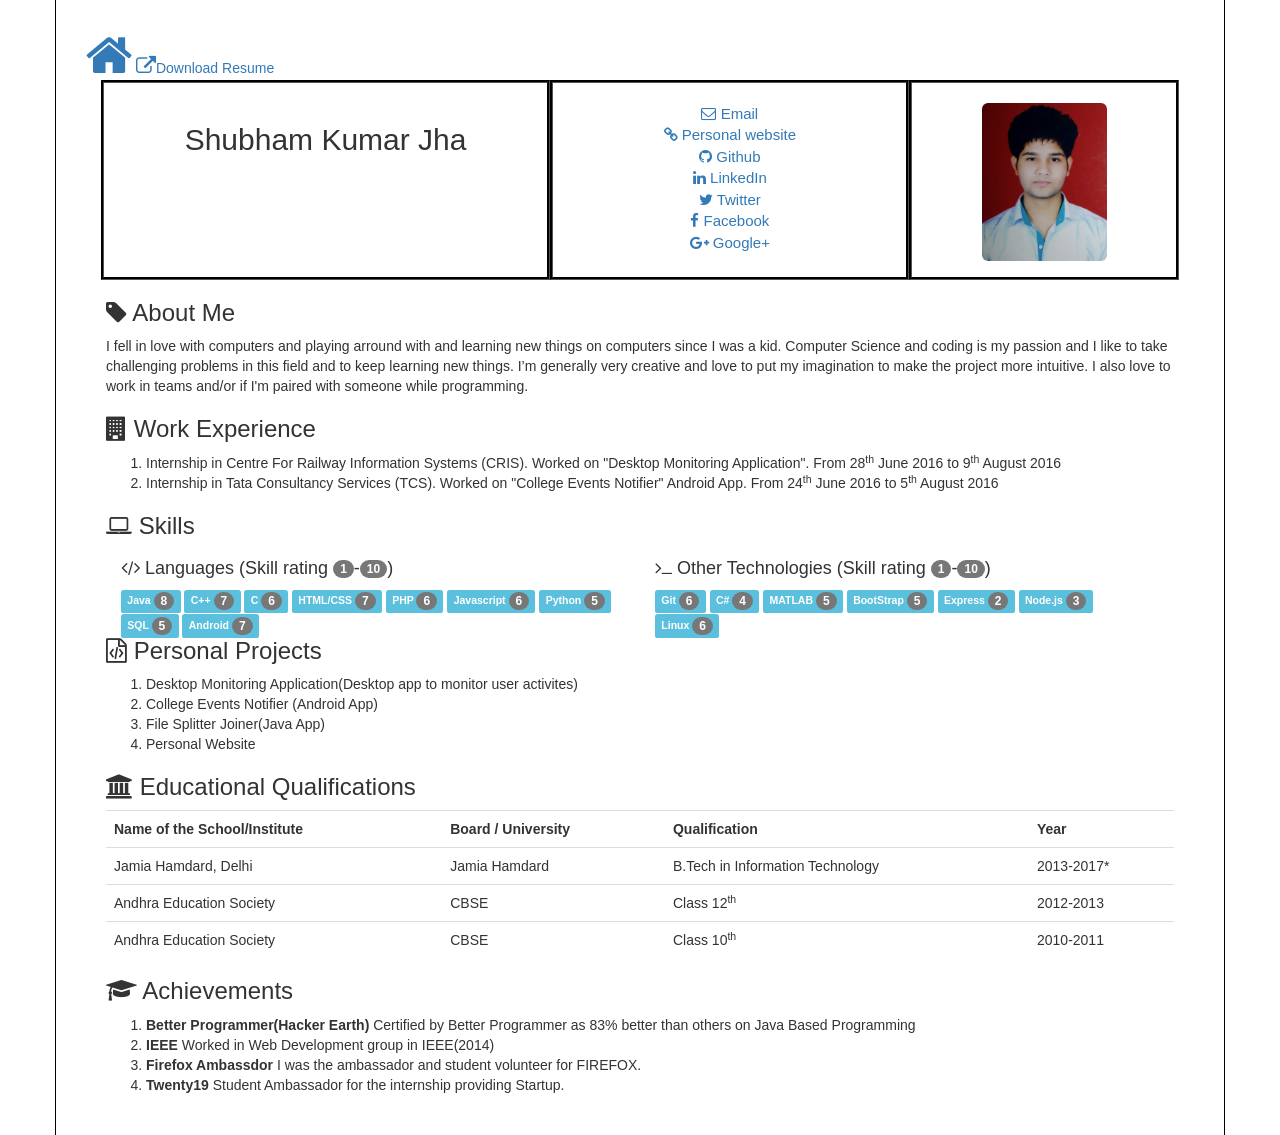
<file: Personal Website/resume.html>
<!DOCTYPE html>
<html lang="en">
  <head>
    <title>Resume - Shubham Kumar Jha</title>
    <meta charset="utf-8">
    <meta name="viewport" content="width=device-width, initial-scale=1.0, user-scalable=0">

    <link rel="stylesheet" href="https://maxcdn.bootstrapcdn.com/bootstrap/3.3.6/css/bootstrap.min.css" integrity="sha384-1q8mTJOASx8j1Au+a5WDVnPi2lkFfwwEAa8hDDdjZlpLegxhjVME1fgjWPGmkzs7" crossorigin="anonymous">
    <link rel="stylesheet" href="font-awesome-4.6.3/css/font-awesome.min.css">
    <link rel="stylesheet" href="css/resume.css">
  </head>
  <body>
    <div id="main-container" class="container">
      <a href="index.html"><i id="link-home" class="fa fa-home"></i></a>
	   <a href="res/Resume-Shubham Kumar Jha.pdf" target="_blank"><i id="link-download" class="fa fa-external-link"></i>Download Resume</a>
      <div id="resume-head" class="container-fluid">
        <div id="resume-head-name" class="col-xs-12 col-sm-12 col-mm-5 col-lg-5 col-xl-4">
          <h2>Shubham Kumar Jha</h2>
        </div>
        <div id="resume-head-details" class="col-xs-12 col-sm-12 col-mm-4 col-lg-4 col-xl-4">
          <a href="mailto:shubham.jha96@gmail.com"><i class="fa fa-envelope-o"></i> Email</a><br>
          <a href="http://shubhamjha.tk"><i class="fa fa-link"></i> Personal website</a><br>
          <a href="https://github.com/justshubh"><i class="fa fa-github"></i> Github</a><br>
		  <a href="https://in.linkedin.com/in/justshubh"><i class="fa fa-linkedin"></i> LinkedIn</a><br>
          <a href="http://twitter.com/just_shubh"><i class="fa fa-twitter"></i> Twitter</a><br>
		  <a href="http://facebook.com/just.shubham96"><i class="fa fa-facebook"></i> Facebook</a><br>
          <a href="https://plus.google.com/+ShubhamJha96"><i class="fa fa-google-plus"></i> Google+</a><br>
        </div>
        <div id="resume-head-image" class="col-xs-12 col-sm-12 col-mm-3 col-lg-3 col-xl-4">
          <img src="res/meh_white_back.jpg" id="my-picture" alt="Shubham Kumar Jha Picture" class="img-rounded">
        </div>
      </div>
      <div id="resume-body">

        <h3><i class="fa fa-tag"></i> About Me</h3>
        <p>I fell in love with computers and playing arround with and learning new things on computers since I was a kid. Computer Science and coding is my passion and I like to take challenging problems in this field and to keep learning new things. I’m generally very creative and love to put my imagination to make the project more intuitive. I also love to work in teams and/or if I'm paired with someone while programming.</p>

        <h3><i class="fa fa-building"></i> Work Experience</h3>
        <ol>
          <li>Internship in Centre For Railway Information Systems (CRIS). Worked on "Desktop Monitoring Application". From 28<sup>th</sup> June 2016 to 9<sup>th</sup> August 2016</li>
		  <li>Internship in Tata Consultancy Services (TCS). Worked on "College Events Notifier" Android App. From 24<sup>th</sup> June 2016 to 5<sup>th</sup> August 2016</li>
        </ol>

        <div id="skills">
          <h3><i class="fa fa-laptop"></i> Skills</h3>
          <div class="col-xs-12 col-sm-12 col-mm-6 col-lg-6 col-xl-6">
            <h4><i class="fa fa-code"></i> Languages (Skill rating <span class="badge">1</span>-<span class="badge">10</span>)</h4>
            <span class="label label-info">Java   <span class="badge">8</span></span>
            <span class="label label-info">C++ <span class="badge">7</span></span>
            <span class="label label-info">C       <span class="badge">6</span></span>
            <span class="label label-info">HTML/CSS         <span class="badge">7</span></span>
			<span class="label label-info">PHP       <span class="badge">6</span></span>
            <span class="label label-info">Javascript     <span class="badge">6</span></span>
			<span class="label label-info">Python     <span class="badge">5</span></span>
            <span class="label label-info">SQL        <span class="badge">5</span></span>
			<span class="label label-info">Android       <span class="badge">7</span></span>
          </div>
          <div class="col-xs-12 col-sm-12 col-mm-6 col-lg-6 col-xl-6">
            <h4><i class="fa fa-terminal"></i> Other Technologies (Skill rating <span class="badge">1</span>-<span class="badge">10</span>)</h4>
            <span class="label label-info">Git        <span class="badge">6</span></span>
            <span class="label label-info">C#     <span class="badge">4</span></span>
            <span class="label label-info">MATLAB    <span class="badge">5</span></span>
            <span class="label label-info">BootStrap    <span class="badge">5</span></span>
            <span class="label label-info">Express    <span class="badge">2</span></span>
            <span class="label label-info">Node.js    <span class="badge">3</span></span>
            
            <span class="label label-info">Linux      <span class="badge">6</span></span>
          </div>
        </div>


        <h3><i class="fa fa-file-code-o"></i> Personal Projects</h3>
        <ol>
          <li>Desktop Monitoring Application(Desktop app to monitor user activites)</li>
          <li>College Events Notifier (Android App)</li>
          <li>File Splitter Joiner(Java App)</li>
          <li>Personal Website</li>
          
        </ol>

        <h3><i class="fa fa-university"></i> Educational Qualifications</h3>
        <table class="table">
          <tr>
            <th class="hidden-xs hidden-sm">Name of the School/Institute</th>
            <th class="hidden-xs hidden-sm">Board / University</th>
            <th>Qualification</th>
            <th>Year</th>
          </tr>
          <tr>
            <td class="hidden-xs hidden-sm">Jamia Hamdard, Delhi</td>
            <td class="hidden-xs hidden-sm">Jamia Hamdard</td>
            <td>B.Tech in Information Technology</td>
            <td>2013-2017*</td>
          </tr>
          <tr>
            <td class="hidden-xs hidden-sm">Andhra Education Society</td>
            <td class="hidden-xs hidden-sm">CBSE</td>
            <td>Class 12<sup>th</sup></td>
            <td>2012-2013</td>
          </tr>
         <tr>
            <td class="hidden-xs hidden-sm">Andhra Education Society</td>
            <td class="hidden-xs hidden-sm">CBSE</td>
            <td>Class 10<sup>th</sup></td>
            <td>2010-2011</td>
          </tr>
        </table>

        <h3><i class="fa fa-graduation-cap"></i> Achievements</h3>
        <ol>
          <li><b>Better Programmer(Hacker Earth)</b>  Certified by Better Programmer as 83% better than others on Java Based
					Programming</li>
          <li><b>IEEE</b>  Worked in Web Development group in IEEE(2014)</li>
          <li><b>Firefox Ambassdor</b>  I was the ambassador and student volunteer for FIREFOX.</li>
		  <li><b>Twenty19</b>  Student Ambassador for the internship providing Startup.</li>
        </ol>

      </div>
    </div>
    <script src="https://code.jquery.com/jquery-2.2.4.min.js" integrity="sha256-BbhdlvQf/xTY9gja0Dq3HiwQF8LaCRTXxZKRutelT44=" crossorigin="anonymous"></script>
    <script src="https://code.jquery.com/jquery-2.2.4.min.js" integrity="sha256-BbhdlvQf/xTY9gja0Dq3HiwQF8LaCRTXxZKRutelT44=" crossorigin="anonymous"></script>
    <script src="https://maxcdn.bootstrapcdn.com/bootstrap/3.3.6/js/bootstrap.min.js" integrity="sha384-0mSbJDEHialfmuBBQP6A4Qrprq5OVfW37PRR3j5ELqxss1yVqOtnepnHVP9aJ7xS" crossorigin="anonymous"></script>
  </body>
</html>
</file>
<file: Personal Website/css/resume.css>
#link-home {
  font-size: 50px;
  align: left;
}
#link-download {
  font-size: 20px;
  align: right;
  
}
#main-container {
  padding: 30px;
  border: 1px;
  border-style: hidden solid hidden solid;
  border-color: #000;
}

#my-picture {
  width: 125px;
}


#resume-head div {
  font-size: 15px;
  padding-top: 20px;
  border-style: groove;
  border-color: #000;
  text-align: center;
  height: 200px;
}

#resume-body {
  border: 1px;
  padding-left: 20px;
  padding-right: 20px;
}

#skills span.label {
  display: inline-block;
}
</file>
